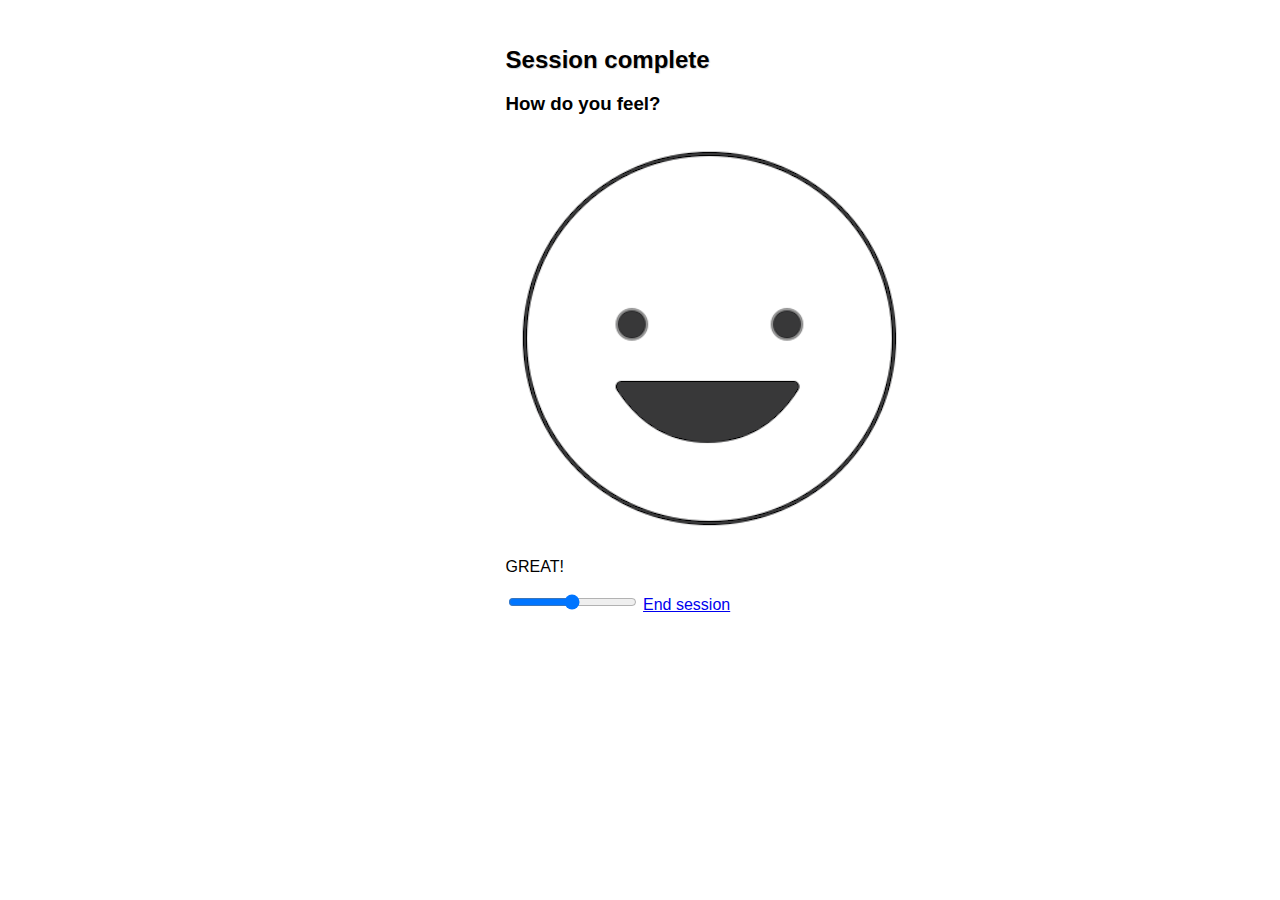
<file: feedback.html>
<!DOCTYPE>
<html>
    <head>
        <meta charset="utf-8">
        <meta name="viewport" content="width=device-width, initial-scale=1.0">
        <title>Orbitat Cybercom Hackathon</title>
        <link rel="stylesheet" type="text/css" charset="utf-8" href="stylesheet.css">
        <link rel="stylesheet" href="https://use.fontawesome.com/releases/v5.0.10/css/all.css" integrity="sha384-+d0P83n9kaQMCwj8F4RJB66tzIwOKmrdb46+porD/OvrJ+37WqIM7UoBtwHO6Nlg" crossorigin="anonymous">
        <script src="https://ajax.googleapis.com/ajax/libs/jquery/3.3.1/jquery.min.js"></script>
        <script src="app.js"></script>
    </head>

    <body>
        <section id="wrapper" class="feedback">
            <header>
                <a href="#" id="profile"><i class="far fa-user-circle"></i></a>
            </header>

            <h2>Session complete</h2>
            <h3>How do you feel?</h3>
            <img src="./icons/smiley.png">
            <p id="feedbackText">GREAT!</p>
            <input type="range" min="-100" max="100" id="rangeInput">
            <a href="index.html" id="endSession">End session</a>
        </section>
    </body>
</html>
</file>
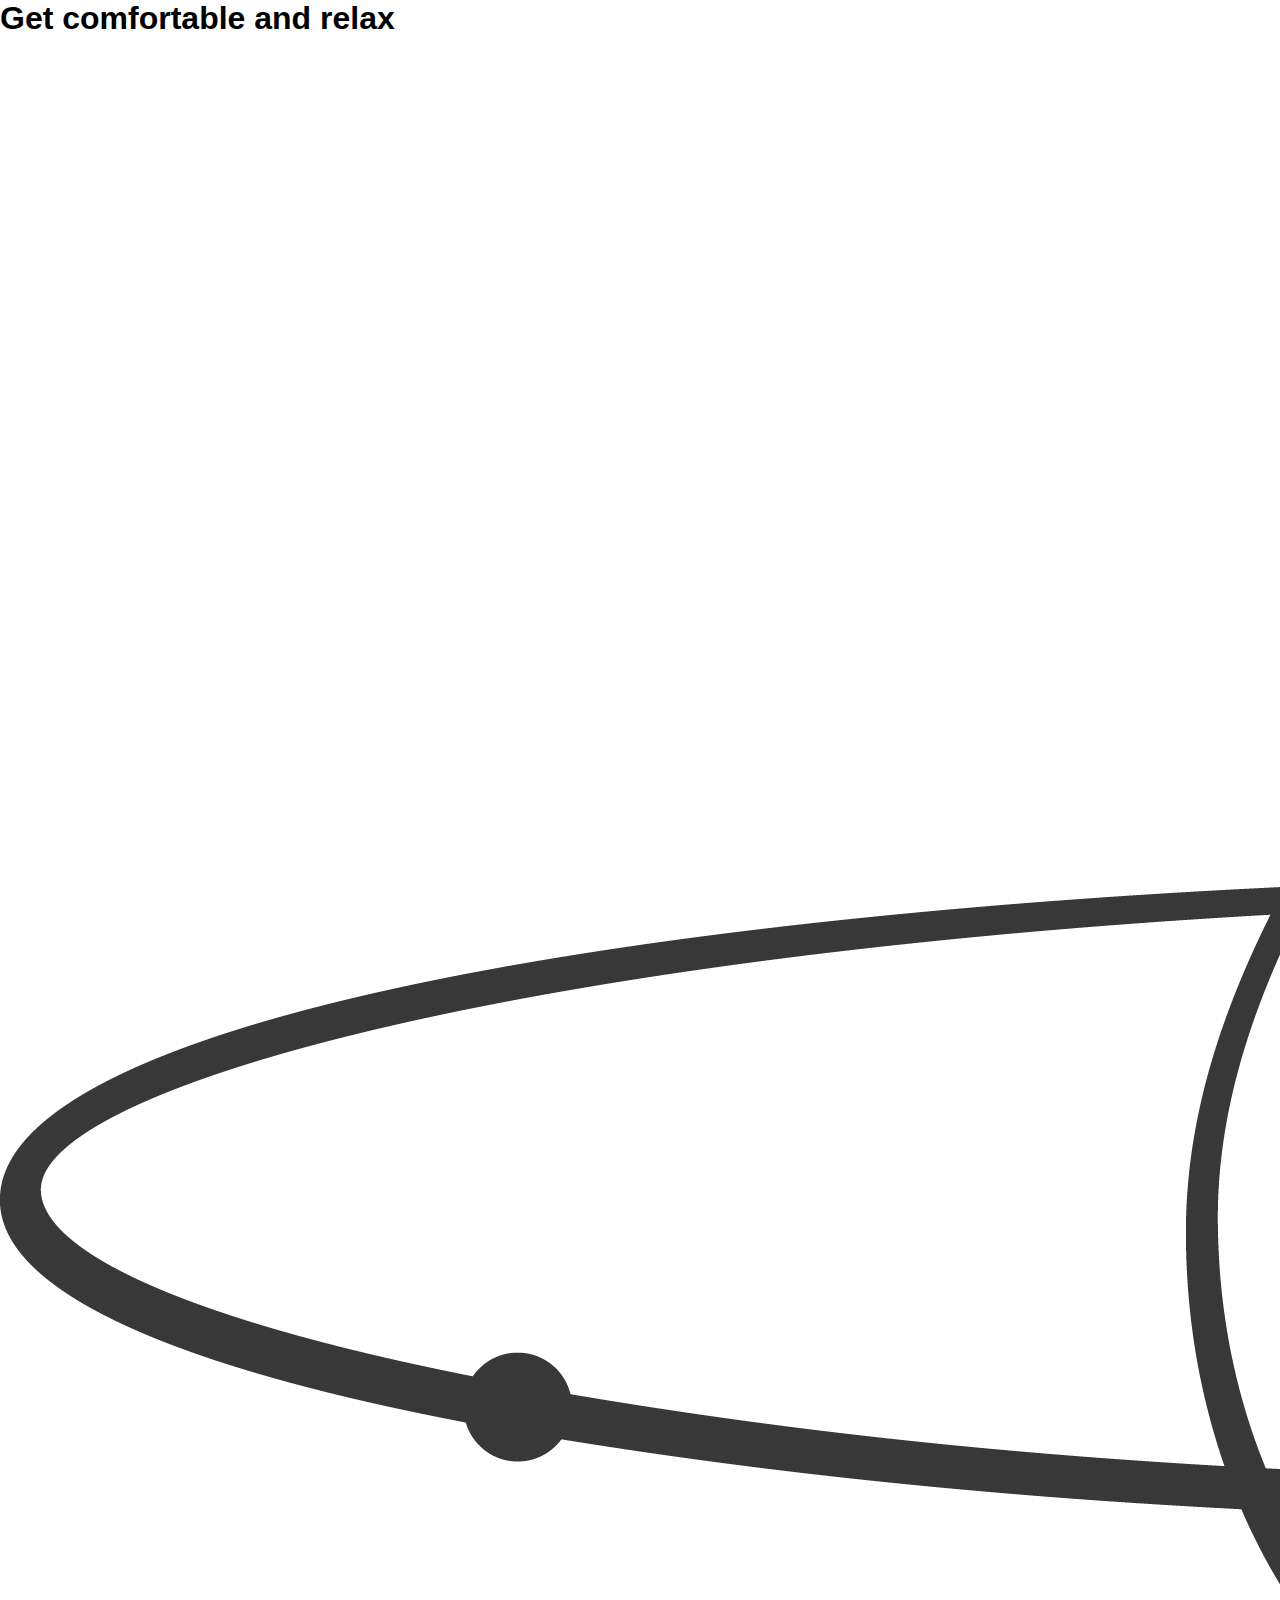
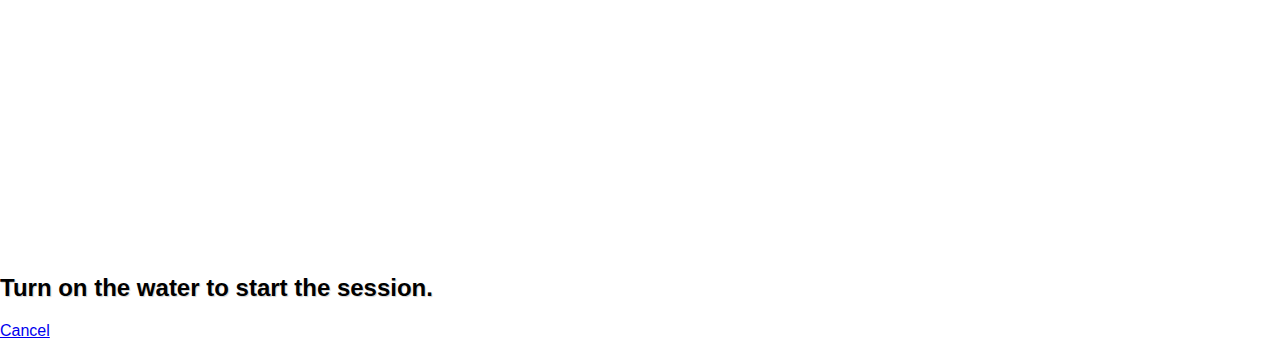
<file: play.html>
<html>
  <head>
    <link href="https://fonts.googleapis.com/css?family=Roboto+Condensed|Source+Sans+Pro:300" rel="stylesheet">
    <link rel="stylesheet" href="stylesheet.css">
  </head>
  <body id="page3">
    <h1 id="page3-top-text">Get comfortable and relax</h1>
    <div class="logo-div">
      <img src="logo.png" />
      <div id="circle"></div>
    </div>
    <h2 id="page3-bottom-text">Turn on the water to start the session.</h2>
    <a href="feedback.html" id="cancelBtn">Cancel</a>
  </body>
</html>
</file>
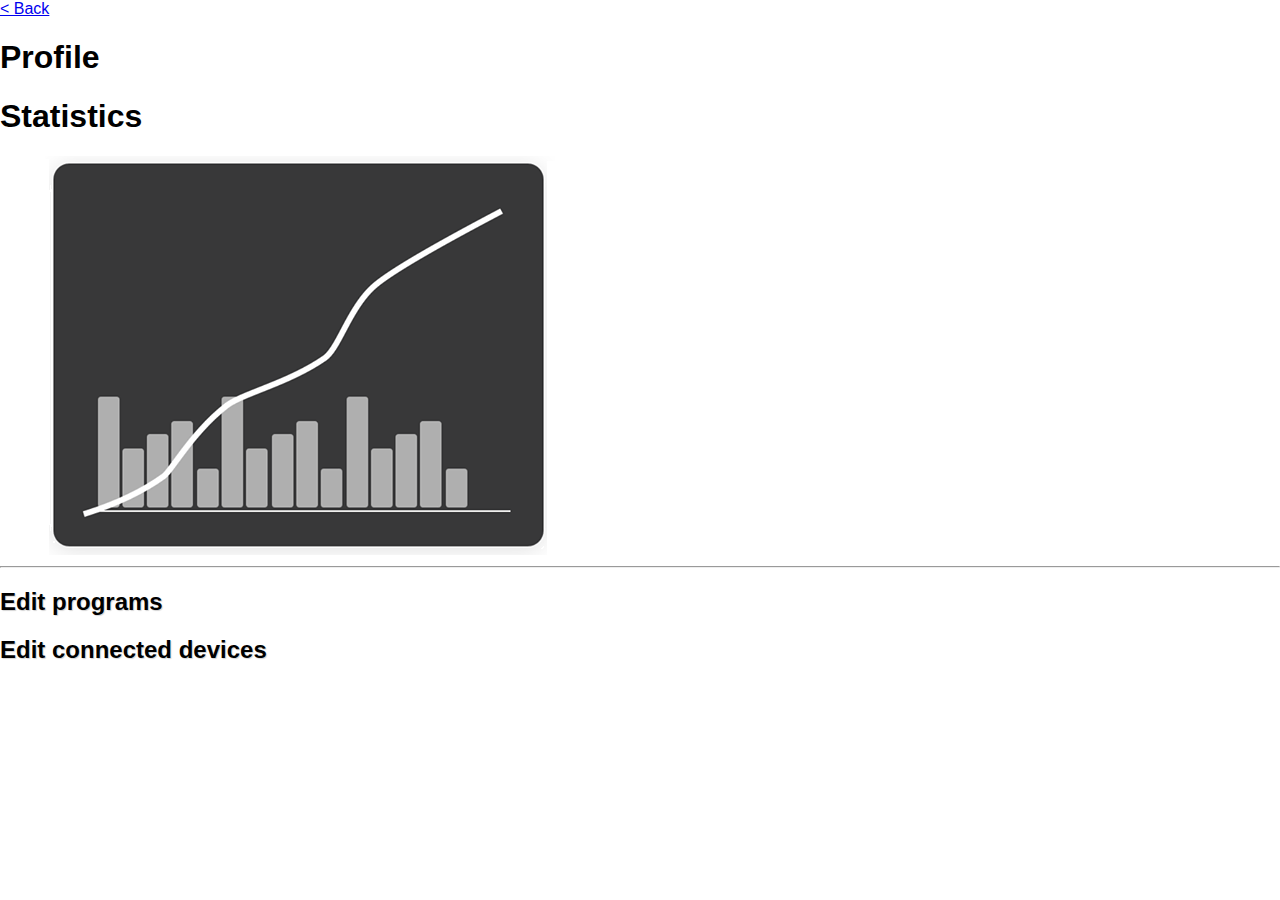
<file: profile.html>
<html>
  <head>
    <link href="https://fonts.googleapis.com/css?family=Roboto+Condensed|Source+Sans+Pro:300" rel="stylesheet">
    <link rel="stylesheet" href="stylesheet.css">
  </head>
  <body id="page5">
    <a href="index.html" id="back-button">< Back</a>
    <h1>Profile</h1>
    <h1>Statistics</h1>
    <img src="images/randomgraph.png"/>
    <hr/>
    <h2>Edit programs</h2>
    <h2>Edit connected devices</h2>
  </body>
</html>
</file>
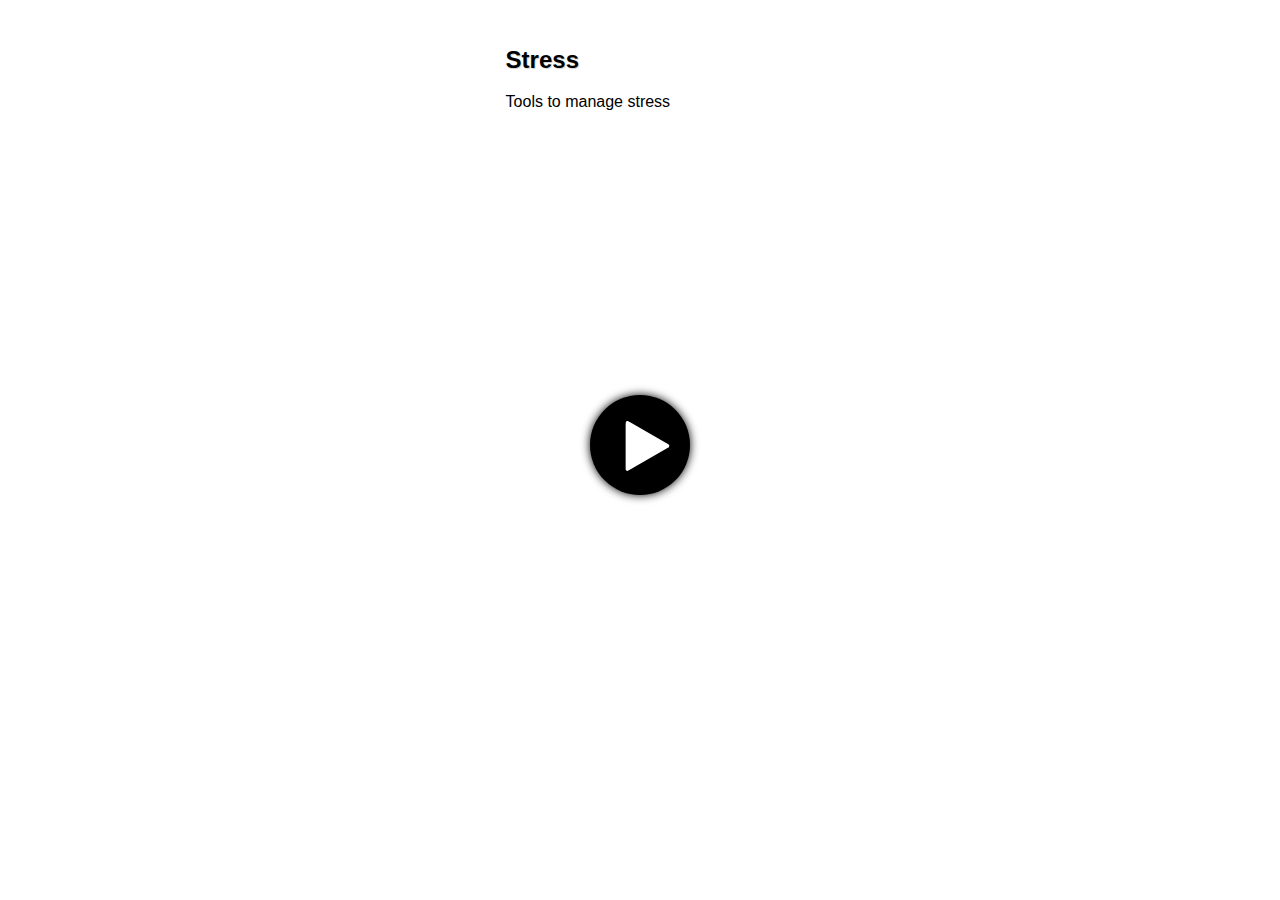
<file: sida2.html>
<!doctype html>
<html>
    <head>
        <meta charset="utf-8">
        <meta name="viewport" content="width=device-width, initial-scale=1.0">
        <title>Axel Alfredsson</title>
        <link rel="stylesheet" type="text/css" charset="utf-8" href="stylesheet.css">
        <link rel="stylesheet" href="https://use.fontawesome.com/releases/v5.0.10/css/all.css" integrity="sha384-+d0P83n9kaQMCwj8F4RJB66tzIwOKmrdb46+porD/OvrJ+37WqIM7UoBtwHO6Nlg" crossorigin="anonymous">
        <script src="app.js"></script>
    </head>
    <body>
      <div id="wrapper">
        <header>
            <a href="index.html" id="getBack"><i class="far fa-times-circle"></i></a>
        </header>
        <h2 class="sida2-heading">Stress</h2>
        <p>Tools to manage stress</p>
        <br />
        <a class="play-html" href="play.html">
        <div class="sida2-play">
          <svg version="1.1"
       xmlns="http://www.w3.org/2000/svg" xmlns:xlink="http://www.w3.org/1999/xlink" xmlns:a="http://ns.adobe.com/AdobeSVGViewerExtensions/3.0/"
       x="0px" y="0px" width="113.7px" height="113.7px" viewBox="0 0 213.7 213.7" enable-background="new 0 0 213.7 213.7"
       xml:space="preserve">

          <polygon class='triangle' id="XMLID_18_" fill="white" stroke-width="7" stroke-linecap="round" stroke-linejoin="round" stroke-miterlimit="10" points="
      73.5,62.5 148.5,105.8 73.5,149.1 "/>
        </svg>
        </div>
      </a>

      </div>

    </body>
</html>
</file>
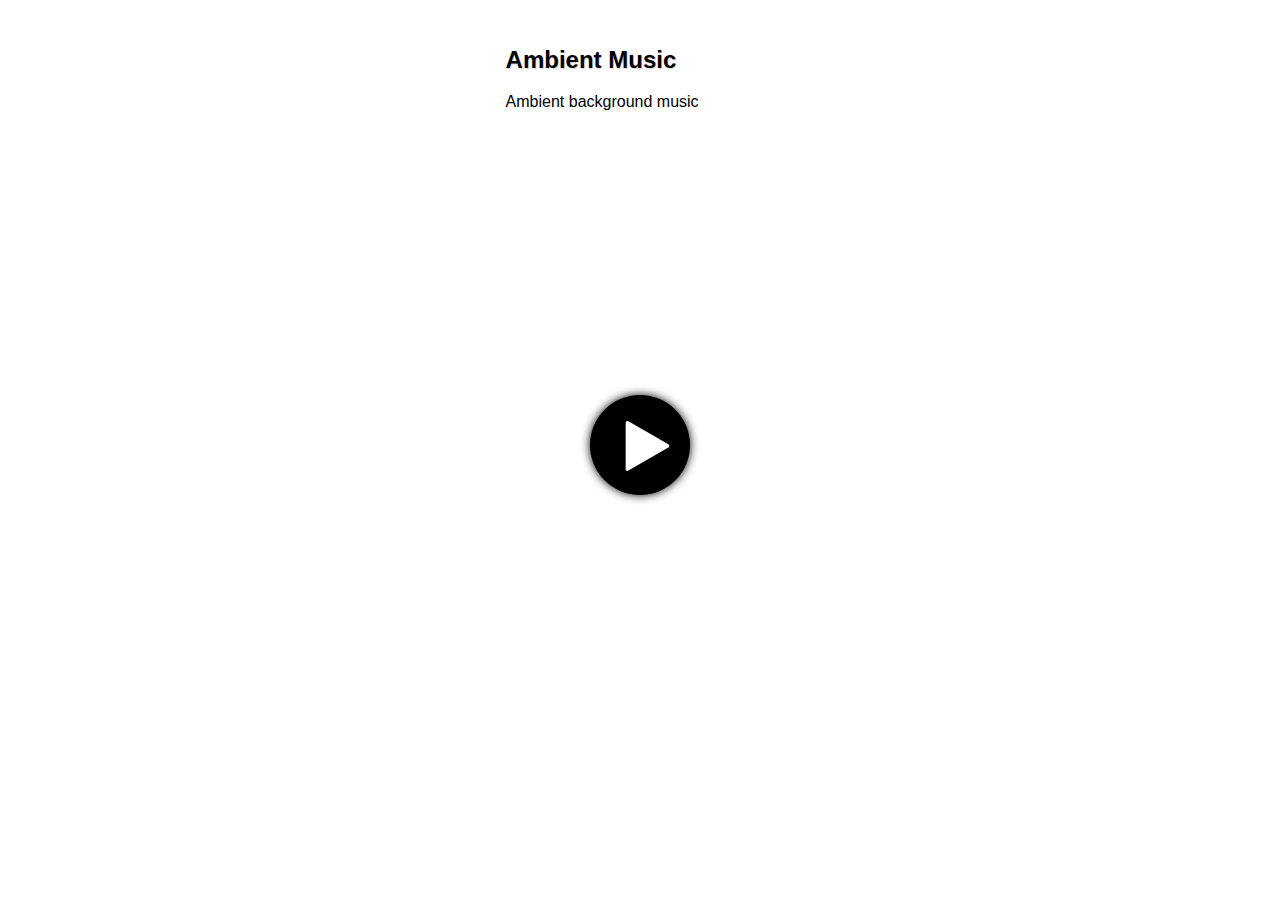
<file: sida2music1.html>
<!doctype html>
<html>
    <head>
        <meta charset="utf-8">
        <meta name="viewport" content="width=device-width, initial-scale=1.0">
        <title>Axel Alfredsson</title>
        <link rel="stylesheet" type="text/css" charset="utf-8" href="stylesheet.css">
        <link rel="stylesheet" href="https://use.fontawesome.com/releases/v5.0.10/css/all.css" integrity="sha384-+d0P83n9kaQMCwj8F4RJB66tzIwOKmrdb46+porD/OvrJ+37WqIM7UoBtwHO6Nlg" crossorigin="anonymous">
        <script src="app.js"></script>
    </head>
    <body>
      <div id="wrapper">
        <header>
            <a href="index.html" id="getBack"><i class="far fa-times-circle"></i></a>
        </header>
        <h2 class="sida2-heading">Ambient Music</h2>
        <p>Ambient background music</p>
        <br />
        <a class="play-html" href="play.html">
        <div class="sida2-play">
          <svg version="1.1"
       xmlns="http://www.w3.org/2000/svg" xmlns:xlink="http://www.w3.org/1999/xlink" xmlns:a="http://ns.adobe.com/AdobeSVGViewerExtensions/3.0/"
       x="0px" y="0px" width="113.7px" height="113.7px" viewBox="0 0 213.7 213.7" enable-background="new 0 0 213.7 213.7"
       xml:space="preserve">

          <polygon class='triangle' id="XMLID_18_" fill="white" stroke-width="7" stroke-linecap="round" stroke-linejoin="round" stroke-miterlimit="10" points="
      73.5,62.5 148.5,105.8 73.5,149.1 "/>
        </svg>
        </div>
      </a>
      </div>
    </body>
</html>
</file>
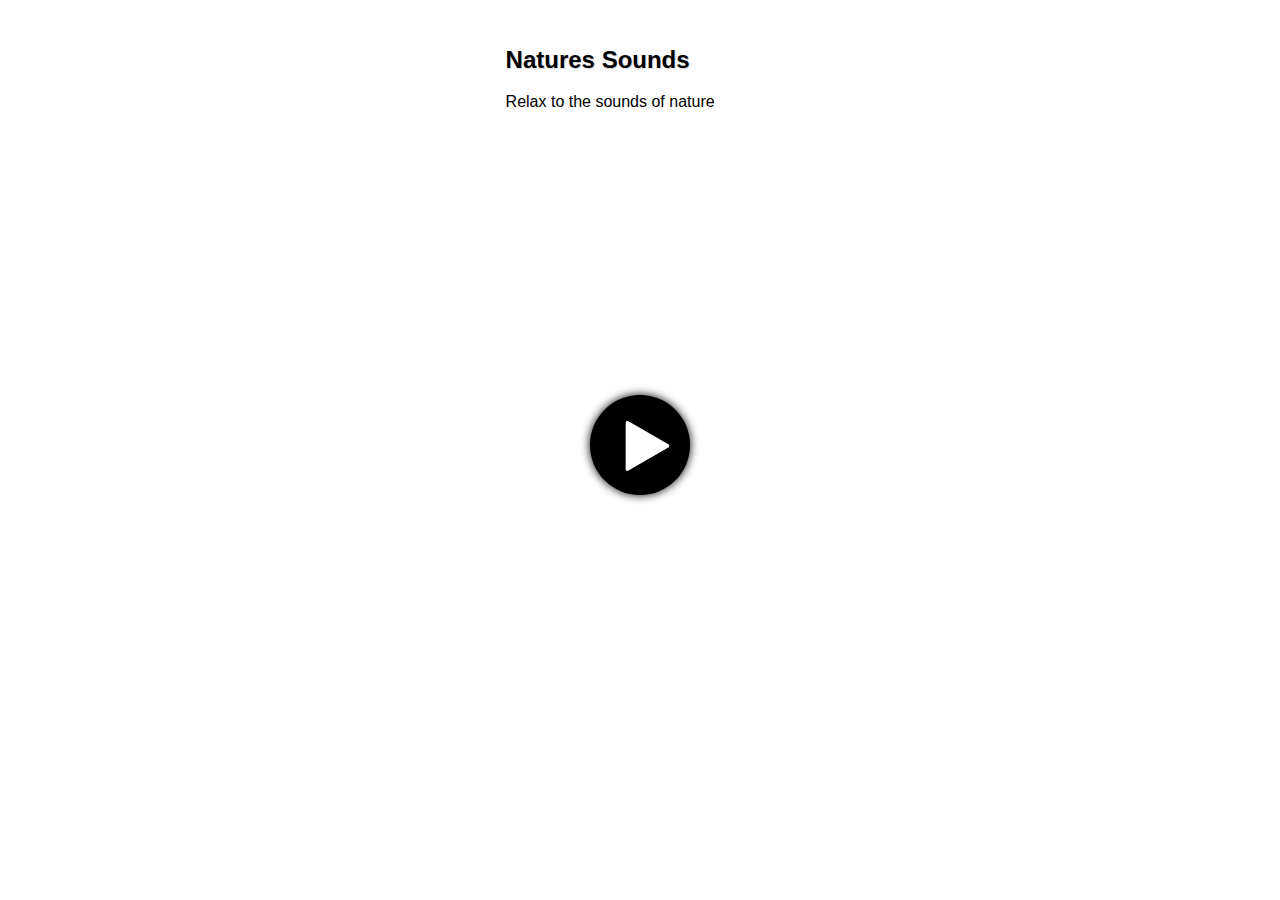
<file: sida2music2.html>
<!doctype html>
<html>
    <head>
        <meta charset="utf-8">
        <meta name="viewport" content="width=device-width, initial-scale=1.0">
        <title>Axel Alfredsson</title>
        <link rel="stylesheet" type="text/css" charset="utf-8" href="stylesheet.css">
        <link rel="stylesheet" href="https://use.fontawesome.com/releases/v5.0.10/css/all.css" integrity="sha384-+d0P83n9kaQMCwj8F4RJB66tzIwOKmrdb46+porD/OvrJ+37WqIM7UoBtwHO6Nlg" crossorigin="anonymous">
        <script src="app.js"></script>
    </head>
    <body>
      <div id="wrapper">
        <header>
            <a href="index.html" id="getBack"><i class="far fa-times-circle"></i></a>
        </header>
        <h2 class="sida2-heading">Natures Sounds</h2>
        <p>Relax to the sounds of nature</p>
        <br />
        <a class="play-html" href="play.html">
        <div class="sida2-play">
          <svg version="1.1"
       xmlns="http://www.w3.org/2000/svg" xmlns:xlink="http://www.w3.org/1999/xlink" xmlns:a="http://ns.adobe.com/AdobeSVGViewerExtensions/3.0/"
       x="0px" y="0px" width="113.7px" height="113.7px" viewBox="0 0 213.7 213.7" enable-background="new 0 0 213.7 213.7"
       xml:space="preserve">

          <polygon class='triangle' id="XMLID_18_" fill="white" stroke-width="7" stroke-linecap="round" stroke-linejoin="round" stroke-miterlimit="10" points="
      73.5,62.5 148.5,105.8 73.5,149.1 "/>
        </svg>
        </div>
      </a>
      </div>
    </body>
</html>
</file>
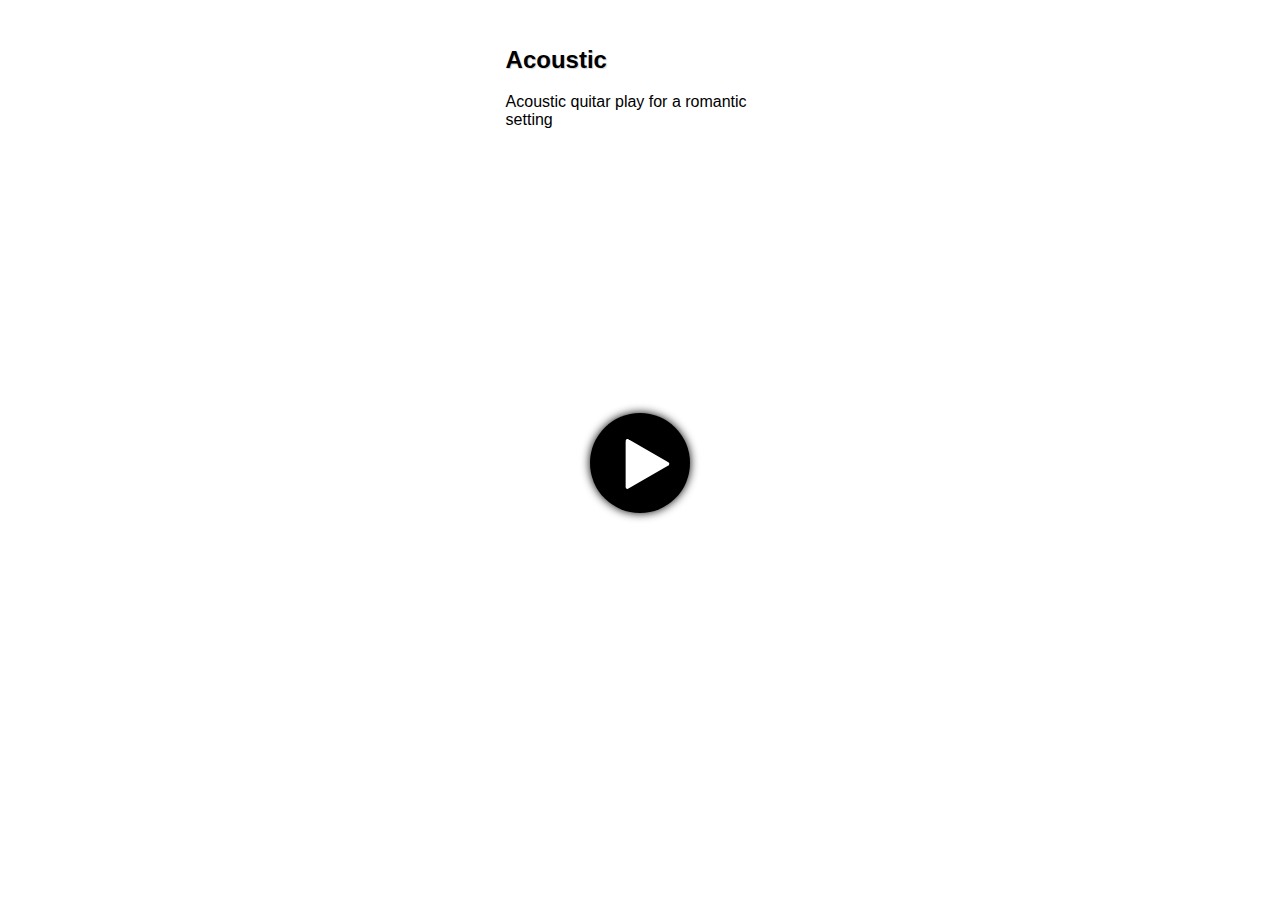
<file: sida2music3.html>
<!doctype html>
<html>
    <head>
        <meta charset="utf-8">
        <meta name="viewport" content="width=device-width, initial-scale=1.0">
        <title>Axel Alfredsson</title>
        <link rel="stylesheet" type="text/css" charset="utf-8" href="stylesheet.css">
        <link rel="stylesheet" href="https://use.fontawesome.com/releases/v5.0.10/css/all.css" integrity="sha384-+d0P83n9kaQMCwj8F4RJB66tzIwOKmrdb46+porD/OvrJ+37WqIM7UoBtwHO6Nlg" crossorigin="anonymous">
        <script src="app.js"></script>
    </head>
    <body>
      <div id="wrapper">
        <header>
            <a href="index.html" id="getBack"><i class="far fa-times-circle"></i></a>
        </header>
        <h2 class="sida2-heading">Acoustic</h2>
        <p>Acoustic quitar play for a romantic setting</p>
        <br />
        <a class="play-html" href="play.html">
        <div class="sida2-play">
          <svg version="1.1"
       xmlns="http://www.w3.org/2000/svg" xmlns:xlink="http://www.w3.org/1999/xlink" xmlns:a="http://ns.adobe.com/AdobeSVGViewerExtensions/3.0/"
       x="0px" y="0px" width="113.7px" height="113.7px" viewBox="0 0 213.7 213.7" enable-background="new 0 0 213.7 213.7"
       xml:space="preserve">

          <polygon class='triangle' id="XMLID_18_" fill="white" stroke-width="7" stroke-linecap="round" stroke-linejoin="round" stroke-miterlimit="10" points="
      73.5,62.5 148.5,105.8 73.5,149.1 "/>
        </svg>
        </div>
      </a>
      </div>
    </body>
</html>
</file>
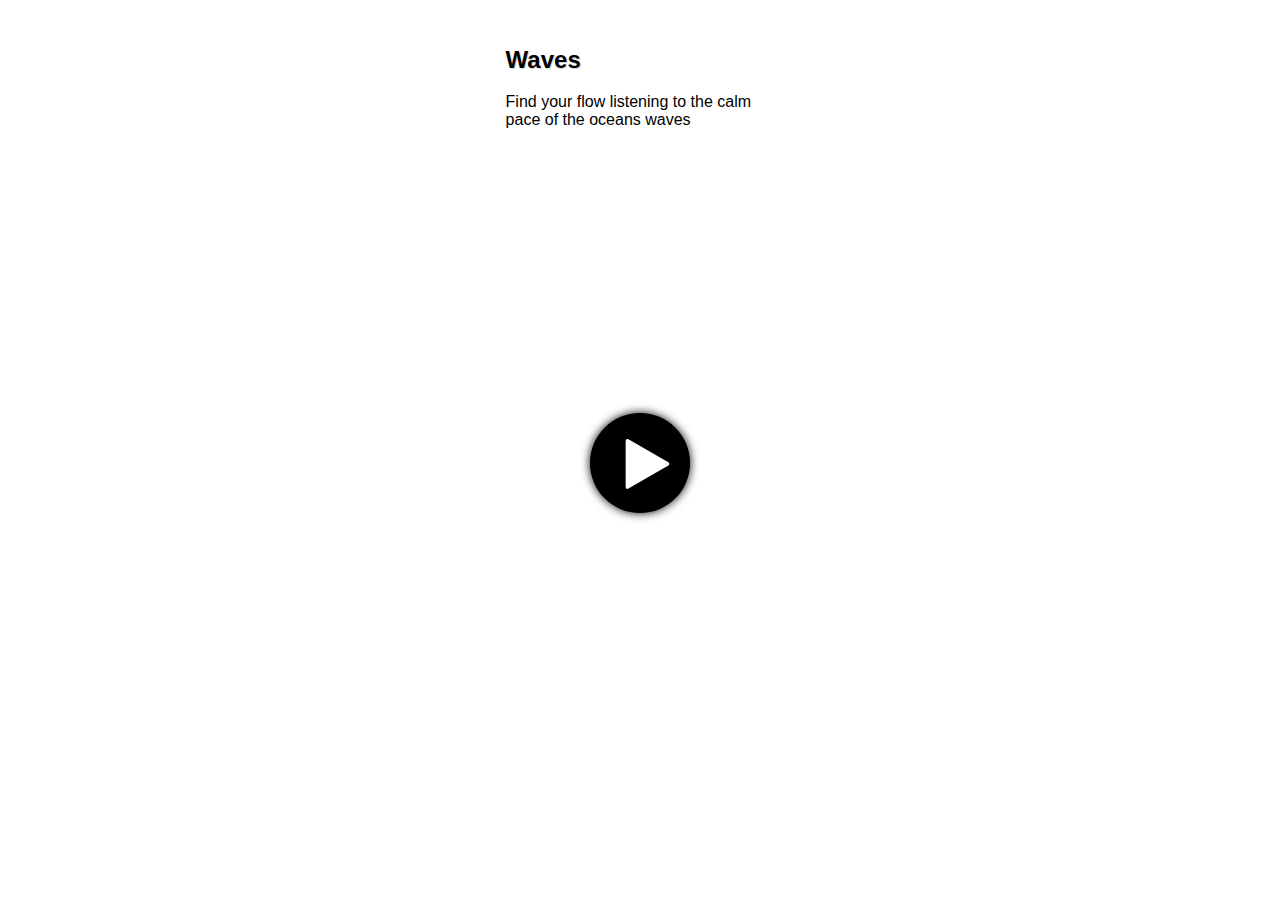
<file: sida2music4.html>
<!doctype html>
<html>
    <head>
        <meta charset="utf-8">
        <meta name="viewport" content="width=device-width, initial-scale=1.0">
        <title>Axel Alfredsson</title>
        <link rel="stylesheet" type="text/css" charset="utf-8" href="stylesheet.css">
        <link rel="stylesheet" href="https://use.fontawesome.com/releases/v5.0.10/css/all.css" integrity="sha384-+d0P83n9kaQMCwj8F4RJB66tzIwOKmrdb46+porD/OvrJ+37WqIM7UoBtwHO6Nlg" crossorigin="anonymous">
        <script src="app.js"></script>
    </head>
    <body>
      <div id="wrapper">
        <header>
            <a href="index.html" id="getBack"><i class="far fa-times-circle"></i></a>
        </header>
        <h2 class="sida2-heading">Waves</h2>
        <p>Find your flow listening to the calm pace of the oceans waves</p>
        <br />
        <a class="play-html" href="play.html">
        <div class="sida2-play">
          <svg version="1.1"
       xmlns="http://www.w3.org/2000/svg" xmlns:xlink="http://www.w3.org/1999/xlink" xmlns:a="http://ns.adobe.com/AdobeSVGViewerExtensions/3.0/"
       x="0px" y="0px" width="113.7px" height="113.7px" viewBox="0 0 213.7 213.7" enable-background="new 0 0 213.7 213.7"
       xml:space="preserve">

          <polygon class='triangle' id="XMLID_18_" fill="white" stroke-width="7" stroke-linecap="round" stroke-linejoin="round" stroke-miterlimit="10" points="
      73.5,62.5 148.5,105.8 73.5,149.1 "/>
        </svg>
        </div>
      </a>
      </div>
    </body>
</html>
</file>
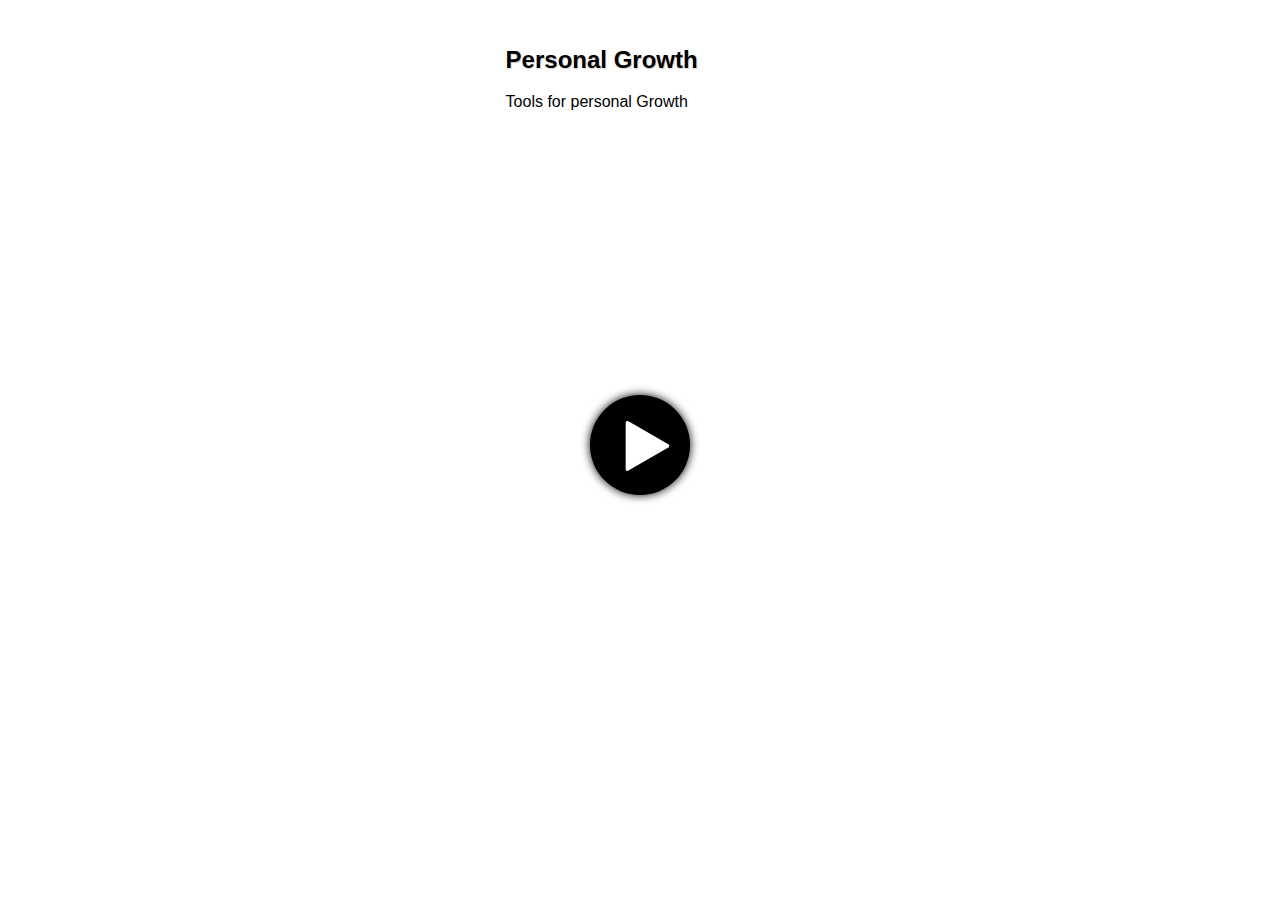
<file: sida2personalGrowth.html>
<!doctype html>
<html>
    <head>
        <meta charset="utf-8">
        <meta name="viewport" content="width=device-width, initial-scale=1.0">
        <title>Axel Alfredsson</title>
        <link rel="stylesheet" type="text/css" charset="utf-8" href="stylesheet.css">
        <link rel="stylesheet" href="https://use.fontawesome.com/releases/v5.0.10/css/all.css" integrity="sha384-+d0P83n9kaQMCwj8F4RJB66tzIwOKmrdb46+porD/OvrJ+37WqIM7UoBtwHO6Nlg" crossorigin="anonymous">
        <script src="app.js"></script>
    </head>
    <body>
      <div id="wrapper">
        <header>
            <a href="index.html" id="getBack"><i class="far fa-times-circle"></i></a>
        </header>
        <h2 class="sida2-heading">Personal Growth</h2>
        <p>Tools for personal Growth</p>
        <br />
        <a class="play-html" href="play.html">
        <div class="sida2-play">
          <svg version="1.1"
       xmlns="http://www.w3.org/2000/svg" xmlns:xlink="http://www.w3.org/1999/xlink" xmlns:a="http://ns.adobe.com/AdobeSVGViewerExtensions/3.0/"
       x="0px" y="0px" width="113.7px" height="113.7px" viewBox="0 0 213.7 213.7" enable-background="new 0 0 213.7 213.7"
       xml:space="preserve">

          <polygon class='triangle' id="XMLID_18_" fill="white" stroke-width="7" stroke-linecap="round" stroke-linejoin="round" stroke-miterlimit="10" points="
      73.5,62.5 148.5,105.8 73.5,149.1 "/>
        </svg>
        </div>
      </a>
      </div>
    </body>
</html>
</file>
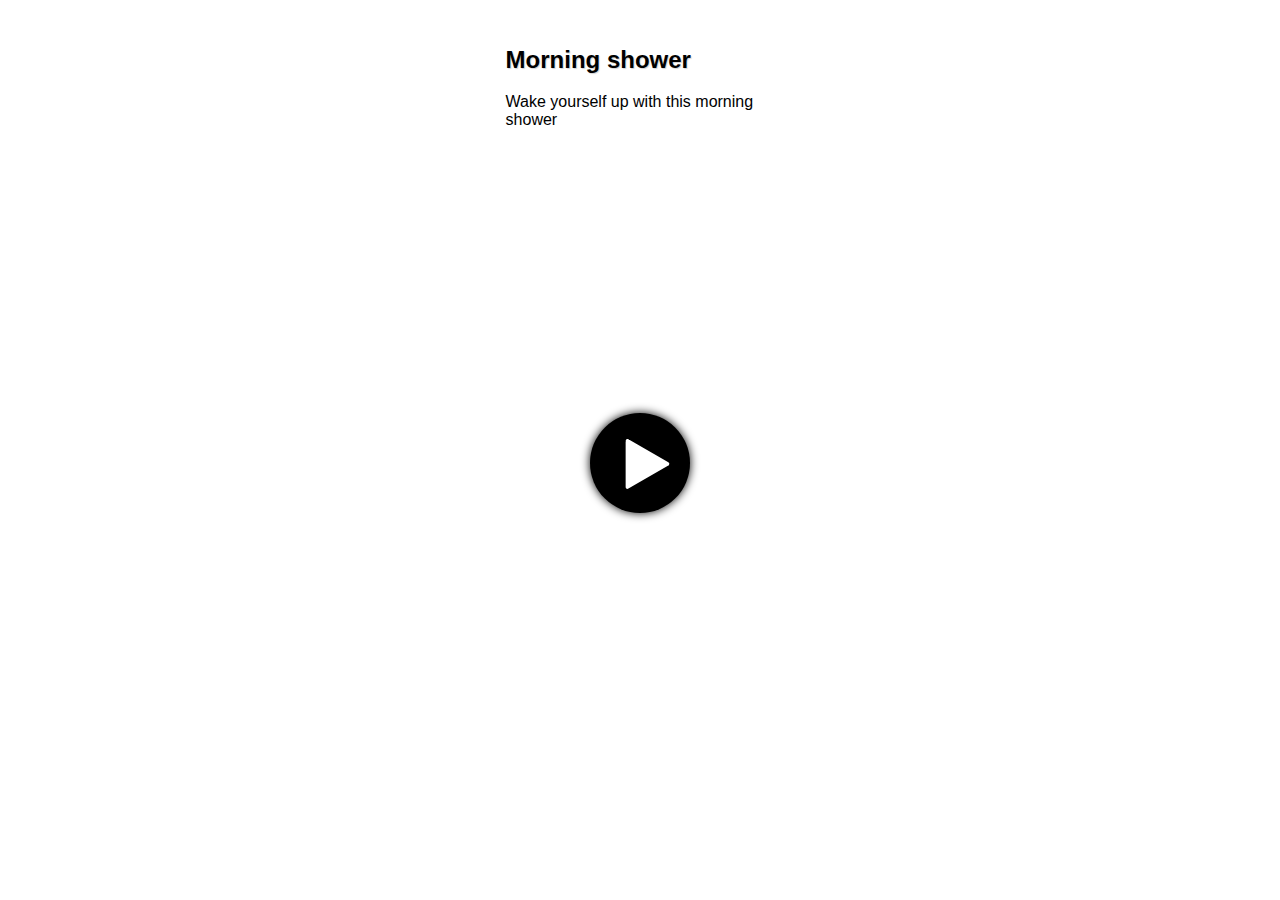
<file: sida2program1.html>
<!doctype html>
<html>
    <head>
        <meta charset="utf-8">
        <meta name="viewport" content="width=device-width, initial-scale=1.0">
        <title>Axel Alfredsson</title>
        <link rel="stylesheet" type="text/css" charset="utf-8" href="stylesheet.css">
        <link rel="stylesheet" href="https://use.fontawesome.com/releases/v5.0.10/css/all.css" integrity="sha384-+d0P83n9kaQMCwj8F4RJB66tzIwOKmrdb46+porD/OvrJ+37WqIM7UoBtwHO6Nlg" crossorigin="anonymous">
        <script src="app.js"></script>
    </head>
    <body>
      <div id="wrapper">
        <header>
            <a href="index.html" id="getBack"><i class="far fa-times-circle"></i></a>
        </header>
        <h2 class="sida2-heading">Morning shower</h2>
        <p>Wake yourself up with this morning shower</p>
        <br />
        <a class="play-html" href="play.html">
        <div class="sida2-play">
          <svg version="1.1"
       xmlns="http://www.w3.org/2000/svg" xmlns:xlink="http://www.w3.org/1999/xlink" xmlns:a="http://ns.adobe.com/AdobeSVGViewerExtensions/3.0/"
       x="0px" y="0px" width="113.7px" height="113.7px" viewBox="0 0 213.7 213.7" enable-background="new 0 0 213.7 213.7"
       xml:space="preserve">

          <polygon class='triangle' id="XMLID_18_" fill="white" stroke-width="7" stroke-linecap="round" stroke-linejoin="round" stroke-miterlimit="10" points="
      73.5,62.5 148.5,105.8 73.5,149.1 "/>
        </svg>
        </div>
      </a>
      </div>
    </body>
</html>
</file>
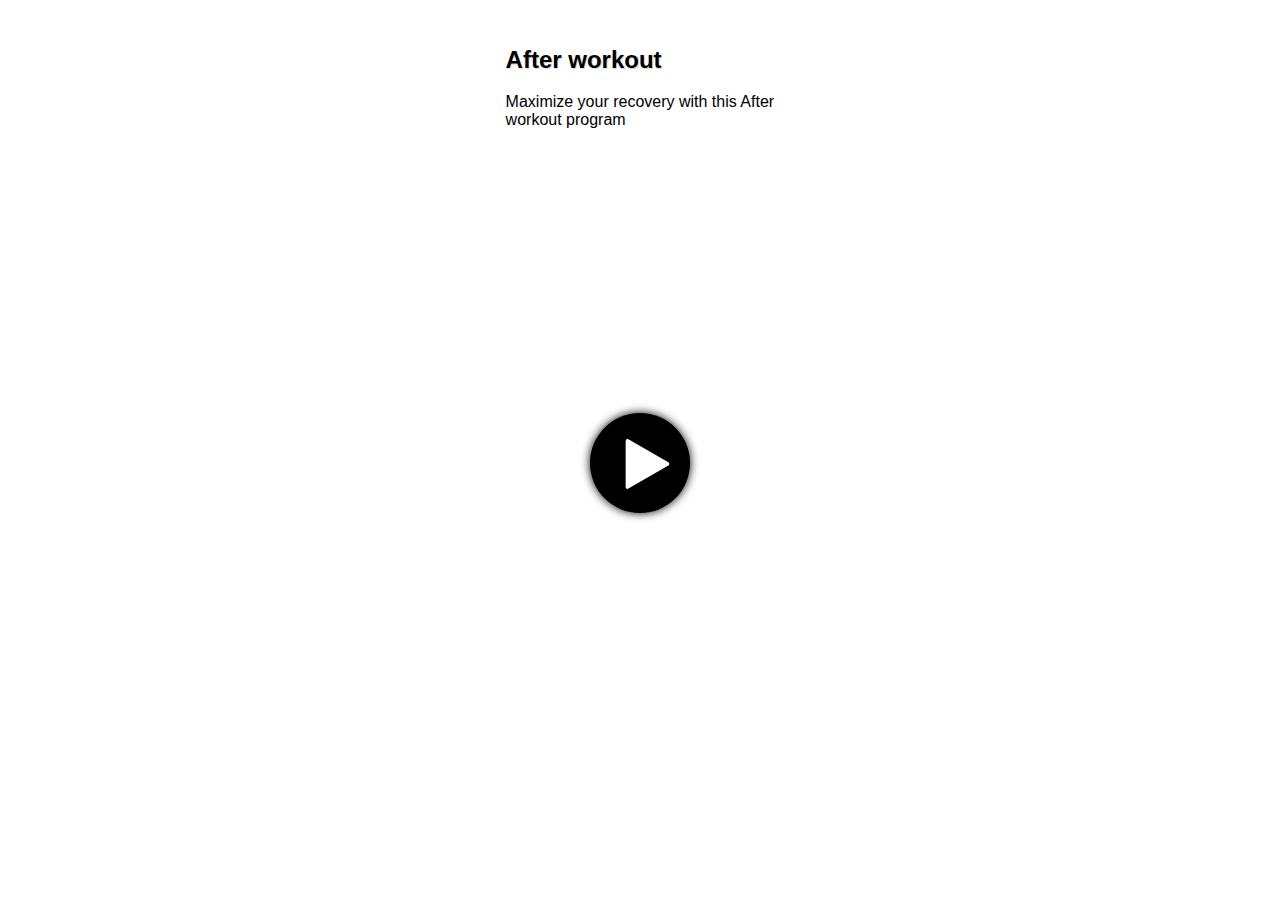
<file: sida2program2.html>
<!doctype html>
<html>
    <head>
        <meta charset="utf-8">
        <meta name="viewport" content="width=device-width, initial-scale=1.0">
        <title>Axel Alfredsson</title>
        <link rel="stylesheet" type="text/css" charset="utf-8" href="stylesheet.css">
        <link rel="stylesheet" href="https://use.fontawesome.com/releases/v5.0.10/css/all.css" integrity="sha384-+d0P83n9kaQMCwj8F4RJB66tzIwOKmrdb46+porD/OvrJ+37WqIM7UoBtwHO6Nlg" crossorigin="anonymous">
        <script src="app.js"></script>
    </head>
    <body>
      <div id="wrapper">
        <header>
            <a href="index.html" id="getBack"><i class="far fa-times-circle"></i></a>
        </header>
        <h2 class="sida2-heading">After workout</h2>
        <p>Maximize your recovery with this After workout program</p>
        <br />
        <a class="play-html" href="play.html">
        <div class="sida2-play">
          <svg version="1.1"
       xmlns="http://www.w3.org/2000/svg" xmlns:xlink="http://www.w3.org/1999/xlink" xmlns:a="http://ns.adobe.com/AdobeSVGViewerExtensions/3.0/"
       x="0px" y="0px" width="113.7px" height="113.7px" viewBox="0 0 213.7 213.7" enable-background="new 0 0 213.7 213.7"
       xml:space="preserve">

          <polygon class='triangle' id="XMLID_18_" fill="white" stroke-width="7" stroke-linecap="round" stroke-linejoin="round" stroke-miterlimit="10" points="
      73.5,62.5 148.5,105.8 73.5,149.1 "/>
        </svg>
        </div>
      </a>
      </div>
    </body>
</html>
</file>
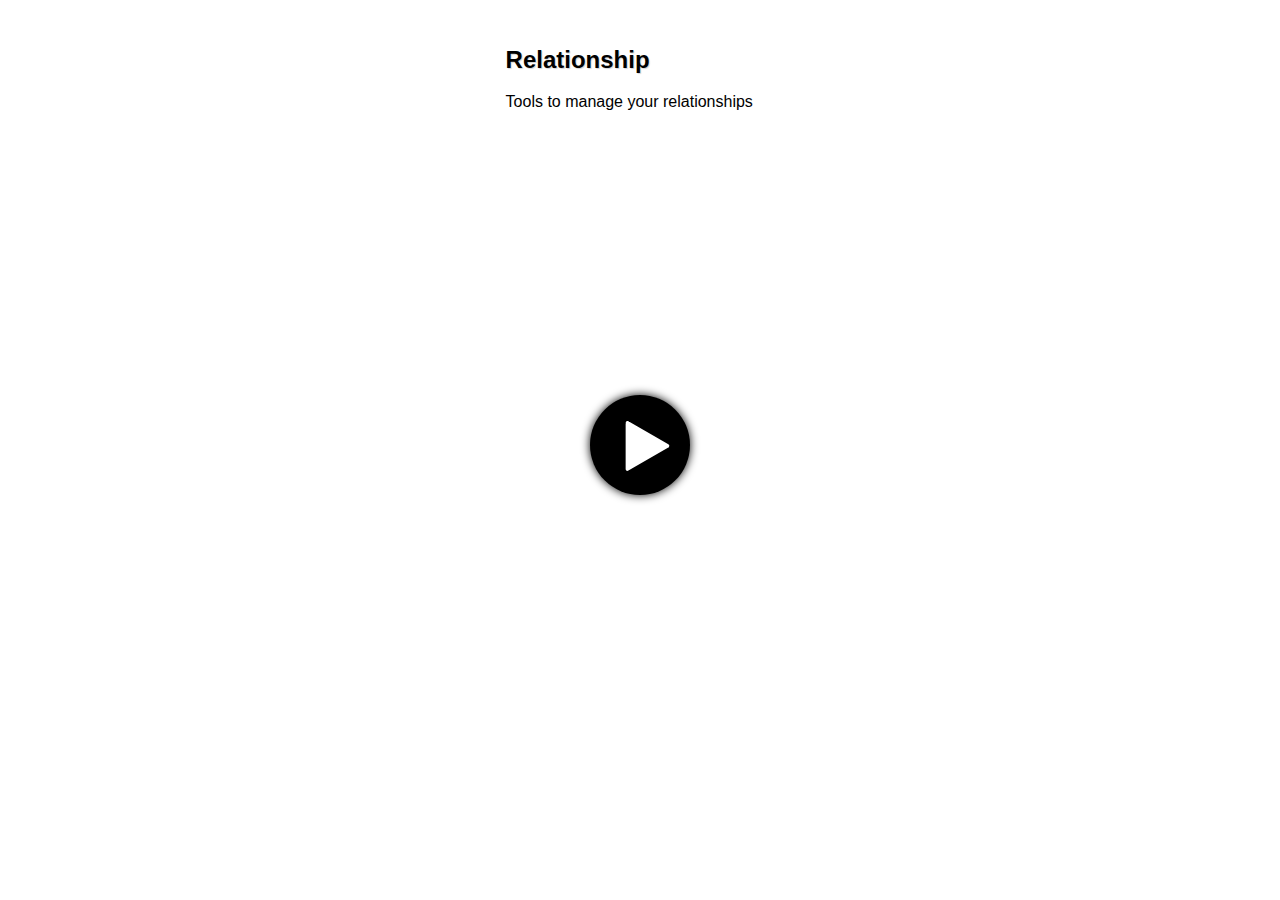
<file: sida2relationship.html>
<!doctype html>
<html>
    <head>
        <meta charset="utf-8">
        <meta name="viewport" content="width=device-width, initial-scale=1.0">
        <title>Axel Alfredsson</title>
        <link rel="stylesheet" type="text/css" charset="utf-8" href="stylesheet.css">
        <link rel="stylesheet" href="https://use.fontawesome.com/releases/v5.0.10/css/all.css" integrity="sha384-+d0P83n9kaQMCwj8F4RJB66tzIwOKmrdb46+porD/OvrJ+37WqIM7UoBtwHO6Nlg" crossorigin="anonymous">
        <script src="app.js"></script>
    </head>
    <body>
      <div id="wrapper">
        <header>
            <a href="index.html" id="getBack"><i class="far fa-times-circle"></i></a>
        </header>
        <h2 class="sida2-heading">Relationship</h2>
        <p>Tools to manage your relationships</p>
        <br />
        <a class="play-html" href="play.html">
        <div class="sida2-play">
          <svg version="1.1"
       xmlns="http://www.w3.org/2000/svg" xmlns:xlink="http://www.w3.org/1999/xlink" xmlns:a="http://ns.adobe.com/AdobeSVGViewerExtensions/3.0/"
       x="0px" y="0px" width="113.7px" height="113.7px" viewBox="0 0 213.7 213.7" enable-background="new 0 0 213.7 213.7"
       xml:space="preserve">

          <polygon class='triangle' id="XMLID_18_" fill="white" stroke-width="7" stroke-linecap="round" stroke-linejoin="round" stroke-miterlimit="10" points="
      73.5,62.5 148.5,105.8 73.5,149.1 "/>
        </svg>
        </div>
      </a>
      </div>
    </body>
</html>
</file>
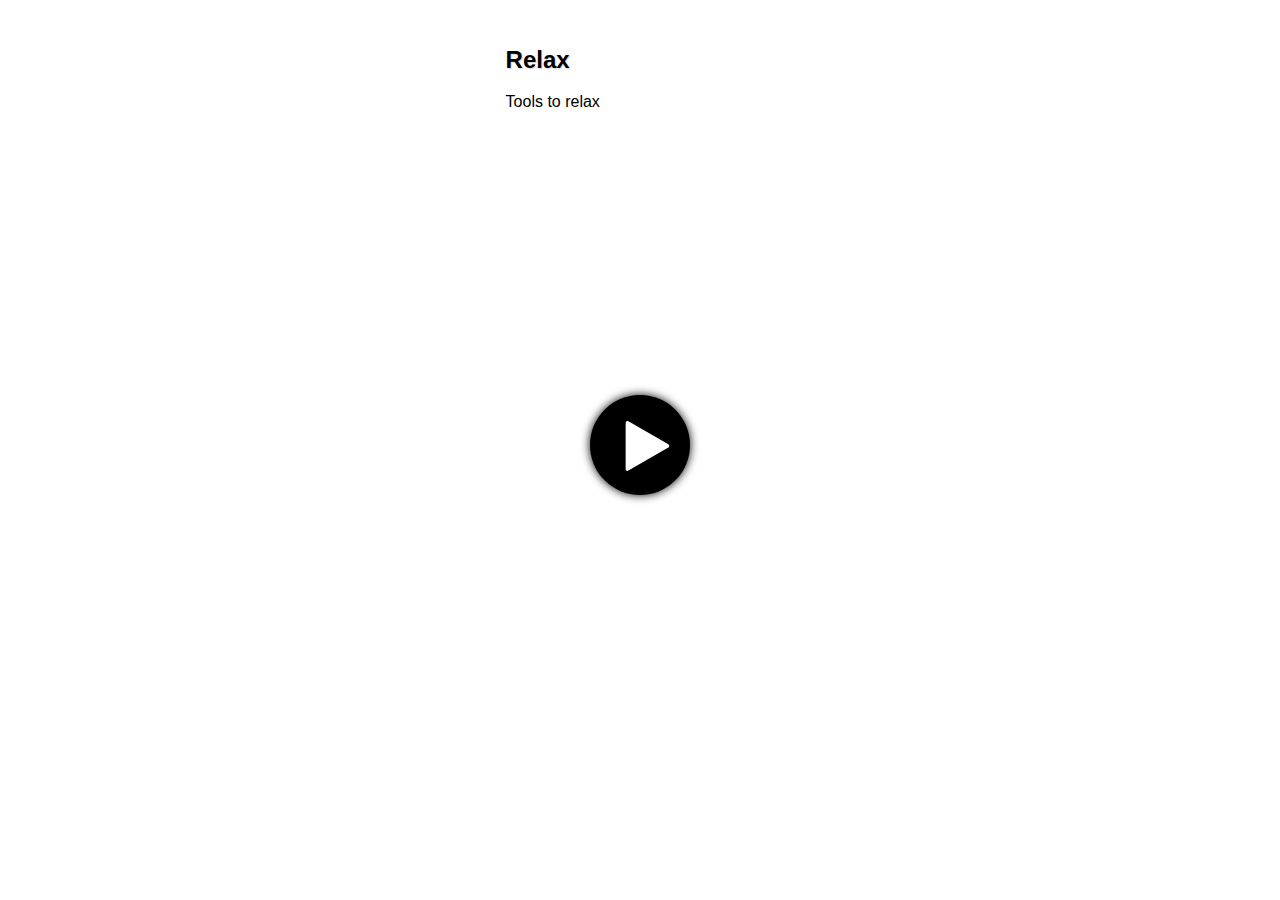
<file: sida2relax.html>
<!doctype html>
<html>
    <head>
        <meta charset="utf-8">
        <meta name="viewport" content="width=device-width, initial-scale=1.0">
        <title>Axel Alfredsson</title>
        <link rel="stylesheet" type="text/css" charset="utf-8" href="stylesheet.css">
        <link rel="stylesheet" href="https://use.fontawesome.com/releases/v5.0.10/css/all.css" integrity="sha384-+d0P83n9kaQMCwj8F4RJB66tzIwOKmrdb46+porD/OvrJ+37WqIM7UoBtwHO6Nlg" crossorigin="anonymous">
        <script src="app.js"></script>
    </head>
    <body>
      <div id="wrapper">
        <header>
            <a href="index.html" id="getBack"><i class="far fa-times-circle"></i></a>
        </header>
        <h2 class="sida2-heading">Relax</h2>
        <p>Tools to relax</p>
        <br />
        <a class="play-html" href="play.html">
        <div class="sida2-play">
          <svg version="1.1"
       xmlns="http://www.w3.org/2000/svg" xmlns:xlink="http://www.w3.org/1999/xlink" xmlns:a="http://ns.adobe.com/AdobeSVGViewerExtensions/3.0/"
       x="0px" y="0px" width="113.7px" height="113.7px" viewBox="0 0 213.7 213.7" enable-background="new 0 0 213.7 213.7"
       xml:space="preserve">

          <polygon class='triangle' id="XMLID_18_" fill="white" stroke-width="7" stroke-linecap="round" stroke-linejoin="round" stroke-miterlimit="10" points="
      73.5,62.5 148.5,105.8 73.5,149.1 "/>
        </svg>
        </div>
      </a>
      </div>
    </body>
</html>
</file>
<file: stylesheet.css>
html {
  position: relative;
  min-height: 100%;
}



#wrapper {
  height: 100vh;
  width : 25%;
  padding: 2%;
  position: relative;
  margin-left: auto;
  margin-right: auto;
}

.play-html {
  position: relative;
  height: 100%;
  top: 250px;
}

.sida2-play {
  position: relative;
  text-align: center;
  margin-left: auto;
  margin-right: auto;
  background-color: black;
  width: 100px;
  height: 100px;

  border-radius: 50%;
  box-shadow: 0px 0px 10px black;
}

.sida2-playbutton {
  border-style: solid;
  border-width: 37px;
  border-color: #202020;
  top: 30%;
  left: 35%;

  position: relative;
  box-sizing: border-box;
  width: 20px;
  height: 20px;
  border-width: 20px 0px 20px 37px;



  border-color: transparent transparent transparent #FFF;

}
.triangle {
  stroke-dasharray: 280;

  stroke: #fff;
  transform: translate(-3px, -10px);

}

*{
    box-sizing: border-box;
}

html, body{
    margin:0;
    padding:0;
    font-family: "avenir", sans-serif;
}

#getBack {
  position: fixed;
  right: 0;
  margin-top: 0.83em;
}

.sida1 > header {
  position: relative;
  height: 36px;
}

#profile {
  right: 0;
  position: fixed;
  margin-bottom: 0.83em;
}

#page3 > header {

    display:flex;
    flex-direction: row;
    justify-content: flex-end;
    position:relative;
    z-index: 100;
}



header > #profile{
    margin:5px 10px 20px;
    text-decoration: none;
    color:#383839;
    font-size: 36px;
}

header > #getBack, #page3 > header > #getBack{
    margin:5px 10px 20px;
    text-decoration: none;
    color:#383839;
    font-size: 36px;
}



.nav-link#relax{
    background:url('./images/Bilder_jari/sam-schooler-4824-unsplash.jpg');
    background-size: cover;
    background-repeat: no-repeat;
}

.nav-link#stress{
    background:url('./images/Bilder_jari/skystar.jpg');
    background-size: cover;
    background-repeat: no-repeat;
}

.nav-link#relationship{
    background:url('./images/Bilder_jari/rela.jpg');
    background-size: cover;
    background-repeat: no-repeat;
}

.nav-link#personalGrowth{
    background:url('./images/Bilder_jari/personalGrowth.jpg');
    background-size: cover;
    background-repeat: no-repeat;
}

.nav-link#ambient{
    background:url('./images/Bilder_jari/andrew-haimerl-594067-unsplash.jpg');
    background-size: cover;
    background-repeat: no-repeat;
}

.nav-link#nature{
    background:url('./images/Bilder_jari/rene-bieder-101094-unsplash.jpg');
    background-size: cover;
    background-repeat: no-repeat;
}

.nav-link#acoustic{
    background:url('./images/Bilder_jari/ramiro-mendes-392727-unsplash.jpg');
    background-size: cover;
    background-repeat: no-repeat;
}

.nav-link#waves{
    background:url('./images/Bilder_jari/sam-schooler-4824-unsplash.jpg');
    background-size: cover;
    background-repeat: no-repeat;
}

.nav-link#morning_shower{
    background:url('./images/Bilder_jari/samuel-zeller-19361-unsplash.jpg');
    background-size: cover;
    background-repeat: no-repeat;
}

.nav-link#after_workout{
    background:url('./images/Bilder_jari/kyle-johnson-389070-unsplash.jpg');
    background-size: cover;
    background-repeat: no-repeat;
}


.sida1 .nav-holder{
    width:100%;
    padding:10px;
}

h2 {
  text-shadow: 1px 1px 1px #d3d3d3;
}

.nav-link {
  box-shadow: 1px 1px 5px #d3d3d3;
}

.sida1 > h2{
    margin:0;
    color:#383839;
}
.sida1 > .nav-holder > h2:first-child{
    margin-top:50px;
    color:#383839;
}

.sida1 > .nav-holder .horizontal-nav {
    background: #fff;
    height: 78px;
    overflow-y: hidden;
    margin: 0 0 32px;
    border-radius: 3px;
}

.sida1 > .nav-holder .horizontal-nav > .nav-wrapper{
    white-space:nowrap;
    overflow-x:auto;
    -webkit-overflow-scrolling:touch;
    -ms-overflow-style: -ms-autohiding-scrollbar;
    padding: 0 0 16px;
}

.sida1 > .nav-holder .horizontal-nav > .nav-wrapper > a{
    text-decoration: none;
}

.sida1 > .nav-holder > .horizontal-nav > .nav-wrapper > a > .link{
    display:inline-block;
    border-radius: 3px;
    margin: 0 2px;
    border:1px solid rgba(0,0,0, 0.6);
    min-width: 33%;
    text-align: center;
}

.sida1 > .nav-holder > .horizontal-nav > .nav-wrapper > a > .nav-link {
    color:#383839;
    font-family: 'avenir', sans-serif;
    font-size: 14px;
    font-weight: 400;
    height:78px;
    letter-spacing: 0.03em;
    line-height: 78px;
    padding:0 24px;
    color:#fff;

}

.sida1 > .nav-holder > .horizontal-nav > .nav-wrapper > a > .nav-link.-active {
    color:#fafafa;
    font-weight: 500;

}




.sida2-play:hover {
  cursor: pointer;
}

@media screen and (max-width: 992px) {
  #wrapper {
    width: 100%;
}


#page3 {
  text-align: center;
}
#page3 > #page3-top-text {
  display: block;
  font-size: 72px;
  margin-top: 200px;
  margin-bottom: 200px;
  width: 60%;
  margin-left: auto;
  margin-right: auto;
  font-weight: 100;
  font-family: 'Source Sans Pro', sans-serif;
}
#page3 > .logo-div {
  width: 100%;
  padding-top: 100px;
  padding-bottom: 100px;
  position: relative;
}
#page3 > .logo-div > img {
  width: 60%;
  display: block;
  margin-left: auto;
  margin-right: auto;
}
#page3 > .logo-div > #circle {
  border-radius: 50%;
  width: 30px;
  height: 30px;
  background-color: #000;
  position: absolute;
  top: 45%;
  left: 58%;
  animation: circle-orbit 3s linear infinite;
}
@keyframes circle-orbit {
  0% {
    top: 45%;
    left: 39%;
    width: 0px;
    height: 0px;
  }
  10% {
    top: 50%;
    left: 23%;
    width: 30px;
    height: 30px;
  }
  20% {
    top: 54%;
    left: 19%;
  }
  30% {
    top: 60%;
    left: 23%;
  }
  40% {
    top: 65%;
    left: 39%;
  }
  50% {
    top: 64%;
    left: 57%;
  }
  60% {
    top: 60%;
    left: 73%;
    width: 30px;
    height: 30px;
  }
  70% {
    top: 54%;
    left: 78%;
  }
  80% {
    top: 50%;
    left: 74%;
  }
  90% {
    top: 46%;
    left: 58%;
  }
  100% {
    top: 46%;
    left: 58%;
    width: 0px;
    height: 0px;
  }
}
#page3 > #page3-bottom-text {
  display: block;
  width: 70%;
  margin-left: auto;
  margin-right: auto;
  font-size: 64px;
  font-weight: 100;
  margin-top: 200px;
  font-family: 'Roboto Condensed', sans-serif;
}


#page3 #cancelBt{
    font-weight: 400 !important;
    color:#383839 !important;
    text-decoration: none !important;
    font-size: 0.8em !important;
}

#wrapper.feedback{
    width:100%;
}

#wrapper.feedback img{
    width:70%;
    margin-left: 15%;
    margin-right: 15%;
}

#wrapper.feedback h2{
    text-align: center;
}

#wrapper.feedback h3{
    text-align: center;
}

#wrapper.feedback #feedbackText{
    text-align: center;
}

#wrapper.feedback input[type=range] {
  -webkit-appearance: none;
  margin: 18px 10%;
  width: 80%;
}
#wrapper.feedback #endSession{
    position:absolute;
    bottom:15;
    width:40%;
    background:#383839;
    padding:10px;
    border-radius: 23px;
    font-size: 1.2em;
    font-weight: 500;
    color:#fff;
    text-align: center;
    text-decoration: none;
    margin-left: 27%;
    margin-right: 27%;
}
#wrapper.feedback input[type=range]:focus {
  outline: none;
}
#wrapper.feedback input[type=range]::-webkit-slider-runnable-track {
  width: 70%;
  height: 3px;
  cursor: pointer;
  animate: 0.2s;
  background:rgba(56, 56, 57, 0.2);
  border-radius: 1.3px;
  border: 0.2px solid #383839;
}
#wrapper.feedback input[type=range]::-webkit-slider-thumb {
  border: 1px solid #383839;
  height: 36px;
  width: 36px;
  border-radius: 18px;
  background: #383839;
  cursor: pointer;
  -webkit-appearance: none;
  margin-top: -14px;
}
#wrapper.feedback input[type=range]:focus::-webkit-slider-runnable-track {
  background: #383839;
}
#wrapper.feedback input[type=range]::-moz-range-track {
  width: 70%;
  height: 2px;
  cursor: pointer;
  animate: 0.2s;
  background: #3;
  border-radius: 1.3px;
  border: 0.2px solid #383839;
}
#wrapper.feedback input[type=range]::-moz-range-thumb {
  border: 1px solid #383839;
  height: 36px;
  width: 16px;
  border-radius: 3px;
  background: #ffffff;
  cursor: pointer;
}
#wrapper.feedback input[type=range]::-ms-track {
  width: 70%;
  height: 2px;
  cursor: pointer;
  animate: 0.2s;
  background: transparent;
  border-color: transparent;
  border-width: 16px 0;
  color: transparent;
}
#wrapper.feedback input[type=range]::-ms-fill-lower {
  background: #383839;
  border: 0.2px solid #383839;
  border-radius: 2.6px;
}
#wrapper.feedback input[type=range]::-ms-fill-upper {
  background: #383839;
  border: 0.2px solid #383839;
  border-radius: 2.6px;
}
#wrapper.feedback input[type=range]::-ms-thumb {
  border: 1px solid #000000;
  height: 36px;
  width: 16px;
  border-radius: 3px;
  background: #ffffff;
  cursor: pointer;
}
#wrapper.feedback input[type=range]:focus::-ms-fill-lower {
  background: #383839;
}
#wrapper.feedback input[type=range]:focus::-ms-fill-upper {
  background: #383839;
}

#page5 {
  margin: 50px;
}
#page5 > #back-button {
  font-size: 50px;
  text-decoration: none;
  color: #000;
}
#page5 > #back-button:visited {
  color: #000;
}
#page5 > h1 {
  font-weight: 100;
  font-size: 72px;
  font-family: 'Roboto Condensed', sans-serif;
}
#page5 > img {
  width: 100%;
}
#page5 > h2 {
  font-weight: 100;
  font-size: 64px;
  font-family: 'Source Sans Pro', sans-serif;
}
</file>
